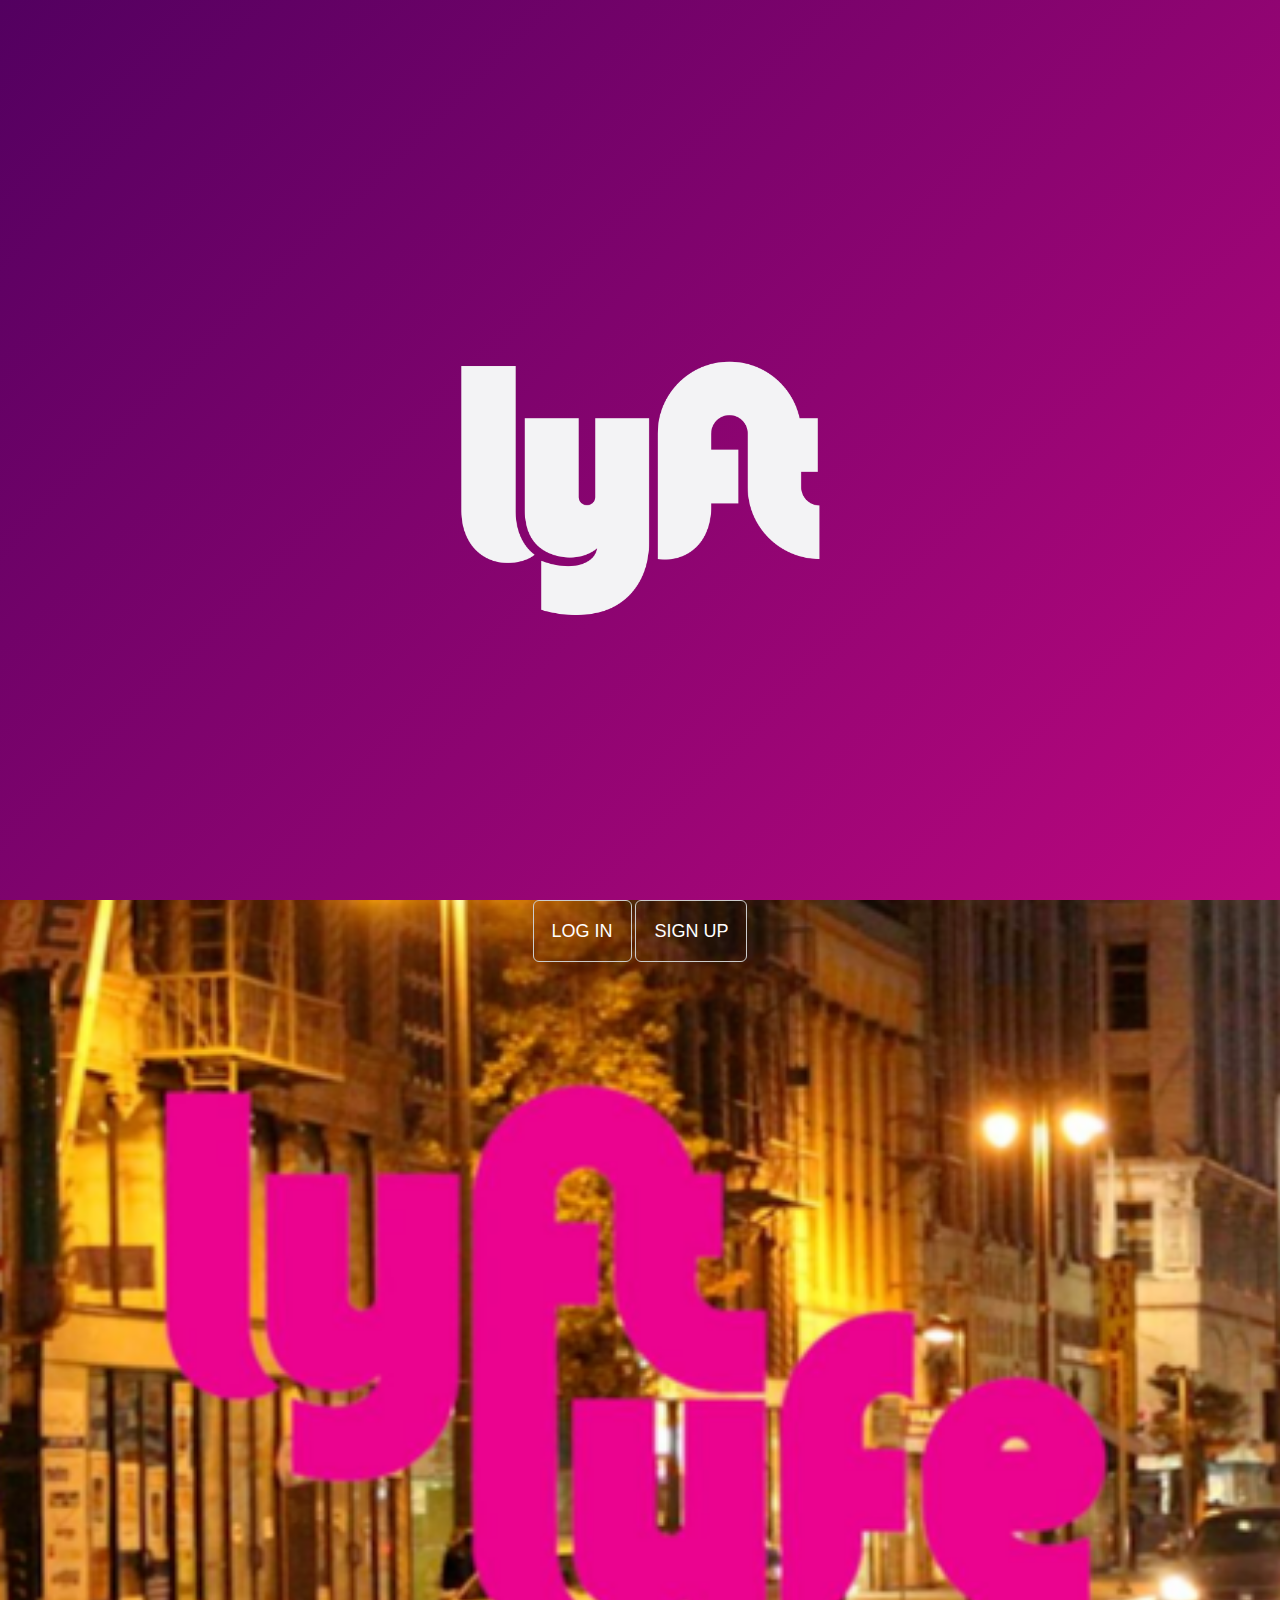
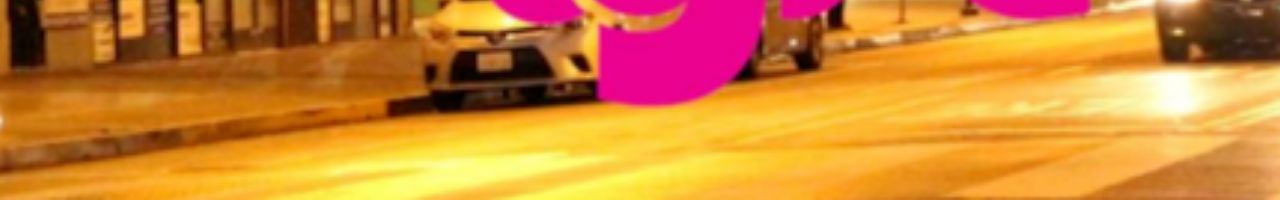
<file: index.html>
<!DOCTYPE html>
<html lang="es">
<head>
		<meta charset="UTF-8">
		<meta http-equiv="X-UA-Compatible" content="IE=edge">
    	<meta name="viewport" content="width=device-width, initial-scale=1">
		<title>Lyft</title>
		<link rel="stylesheet" href="https://cdnjs.cloudflare.com/ajax/libs/font-awesome/4.7.0/css/font-awesome.min.css">
		<link rel="stylesheet" href="assets/css/main.css">
		<link rel="stylesheet" href="assets/bootstrap-3.3.7-dist/css/bootstrap.css">
	</head>
<body>
	<section id="splash">
		<div class="container">
			<div class="row">
				<div class="col-xs-6 col-xs-offset-3 col-sm-4 col-sm-offset-4 col-md-4 col-md-offset-4">
					<div class="logo-box">
						<img class="img-responsive white-logo" src="assets/img/logo-white.png" alt="Logo Lyft">
					</div>
				</div>
			</div>
		</div>	
	</section>
	<section id="welcome">
		<div class="container">
			<div class="row">
				<div class="col-xs-6 col-xs-offset-3 col-sm-4 col-sm-offset-4 col-md-4 col-md-offset-4 text-center">
					<button class="welcome-btn btn btn-default hidden-md hidden-lg text-uppercase" type="submit">Log In</button>
					<button class="welcome-btn btn btn-default btn-lg text-uppercase hidden-xs hidden-s" type="submit">Log In</button>
					<button class="welcome-btn btn btn-default text-uppercase hidden-lg hidden-md" type="submit">Sign Up</button>
					<button class="welcome-btn btn btn-default btn-lg text-uppercase hidden-xs hidden-s" type="submit">Sign Up</button>
				</div>
			</div>
		</div>
	</section>
	<script src="https://ajax.googleapis.com/ajax/libs/jquery/1.12.4/jquery.min.js"></script>
	<script src="assets/bootstrap-3.3.7-dist/js/bootstrap.js"></script>
	<script src="assets/js/app.js"></script>	
</body>
</html>
</file>
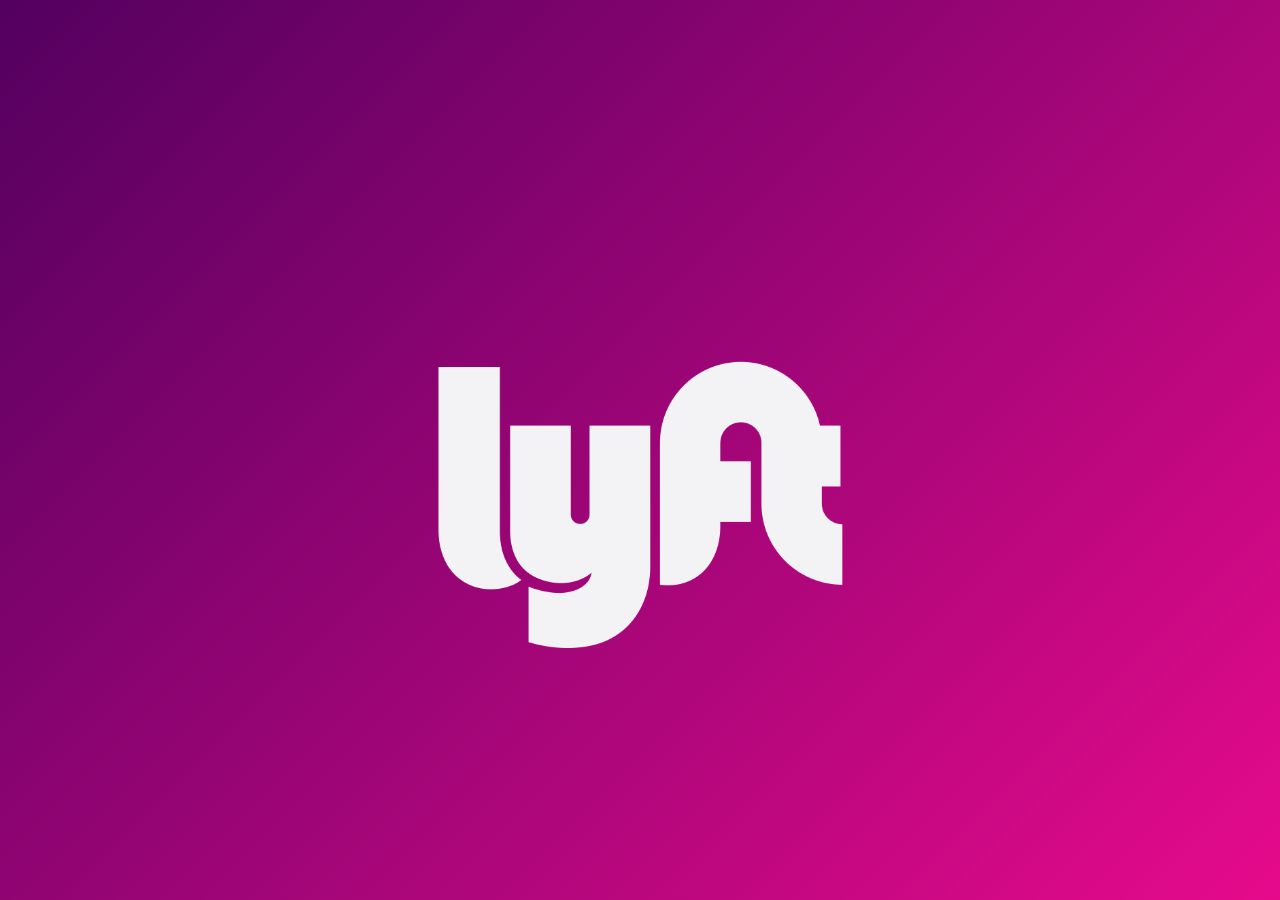
<file: splash.html>
<!doctype html>
<html>
<head>
	<meta charset="UTF-8">
	<meta http-equiv="X-UA-Compatible" content="IE=edge">
    <meta name="viewport" content="width=device-width, initial-scale=1">
	<title>Splash</title>
	<link rel="stylesheet" href="https://cdnjs.cloudflare.com/ajax/libs/font-awesome/4.7.0/css/font-awesome.min.css">
	<link rel="stylesheet" href="assets/css/main.css">
	<link rel="stylesheet" href="assets/bootstrap-3.3.7-dist/css/bootstrap.css">
</head>
<body>
	<section id="splash">
		<div class="row">
			<div class="col-xs-6 col-xs-offset-3 col-s-4 col-s-offset-4 col-md-4 col-md-offset-4">
				<div class="logo-box">
					<img class="img-responsive white-logo" src="assets/img/logo-white.png" alt="Logo Lyft">
				</div>
			</div>
		</div>
	</section>
	<script src="https://ajax.googleapis.com/ajax/libs/jquery/1.12.4/jquery.min.js"></script>
	<script src="assets/bootstrap-3.3.7-dist/js/bootstrap.js"></script>
	<script src="assets/js/app.js"></script>
</body>
</html>
</file>
<file: assets/css/main.css>
body {
	background: linear-gradient(135deg, #530060 0%,#e60a8b 100%);
}

.logo-box {
	height: 100vh;
	padding: 40vh 0;
	align-items: center;
	
}

.white-logo {
	width: 100%;
}

#welcome {
	height: 100vh;
	background-image: url(../img/../img/lyftlyfe.png);
	background-position: center center;
	background-size: cover;
	background-repeat: no-repeat;
}

.welcome-btn {
	background-color: transparent!important;
	color: #fff!important;
	padding: 1em!important;
}
</file>
